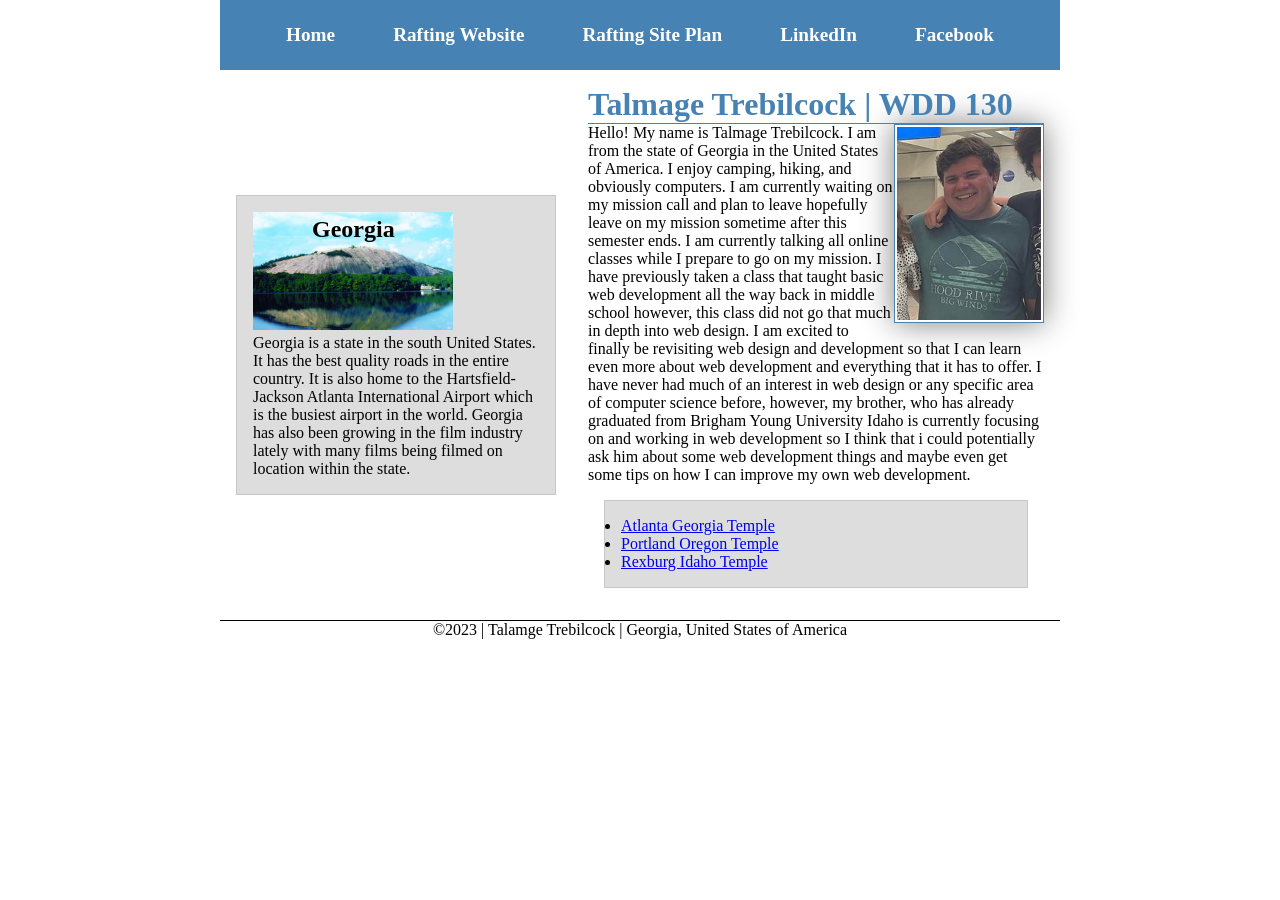
<file: index.html>
<!DOCTYPE html>
<html lang="en-US">
    <head>
        <link rel="stylesheet" href="styles/styles.css">
        <meta charset="utf-8">
        <meta name="viewport" content="width=device-width,initial-scale=1.0">
        <meta name="description" content="Talmage Trebilcock's WDD 130 Course Home Page.">
        <meta name="author" content="Talmage Trebilcock">
        <title>Talmage Trebilcock | WDD 130</title>
    </head>
    <body>
        <header>
            <nav>
                <a href="#">Home</a>
                <a href="wwr/">Rafting Website</a>
                <a href="wwr/site-plan-rafting.html">Rafting Site Plan</a>
                <a href="https://www.linkedin.com/in/trebilcock">LinkedIn</a>
                <a href="https://facebook.com">Facebook</a>
            </nav>
        </header>
        <div class="grid">
            <main>
                <h1>Talmage Trebilcock | WDD 130</h1>
                <img src="images/profile.jpg" alt="Talmage Trebilcock" width="200">
                <p>Hello! My name is Talmage Trebilcock. I am from the state of Georgia in the United States of America. I enjoy camping, hiking, and obviously computers. I am currently waiting on my mission call and plan to leave hopefully leave on my mission sometime after this semester ends. I am currently talking all online classes while I prepare to go on my mission. I have previously taken a class that taught basic web development all the way back in middle school however, this class did not go that much in depth into web design. I am excited to finally be revisiting web design and development so that I can learn even more about web development and everything that it has to offer. I have never had much of an interest in web design or any specific area of computer science before, however, my brother, who has already graduated from Brigham Young University Idaho is currently focusing on and working in web development so I think that i could potentially ask him about some web development things and maybe even get some tips on how I can improve my own web development.</p>
                <ul class="box">
                    <li><a href="https://www.churchofjesuschrist.org/temples/details/atlanta-georgia-temple" target="_blank">Atlanta Georgia Temple</a></li>
                    <li><a href="https://www.churchofjesuschrist.org/temples/details/portland-oregon-temple" target="_blank">Portland Oregon Temple</a></li>
                    <li><a href="https://www.churchofjesuschrist.org/temples/details/rexburg-idaho-temple" target="_blank">Rexburg Idaho Temple</a></li>
                </ul>
            </main>
            <aside class="box">
                <h2>Georgia</h2>
                <img src="images/georgia.jpg" alt="Georgia's Stone Mountain">
                <P>Georgia is a state in the south United States. It has the best quality roads in the entire country. It is also home to the Hartsfield-Jackson Atlanta International Airport which is the busiest airport in the world. Georgia has also been growing in the film industry lately with many films being filmed on location within the state.</P>
            </aside>
        </div>
        <footer>
            <p>&copy;2023 | Talamge Trebilcock | Georgia, United States of America</p>
        </footer>
    </body>
    <!--11/16/2023-->
</html>
</file>
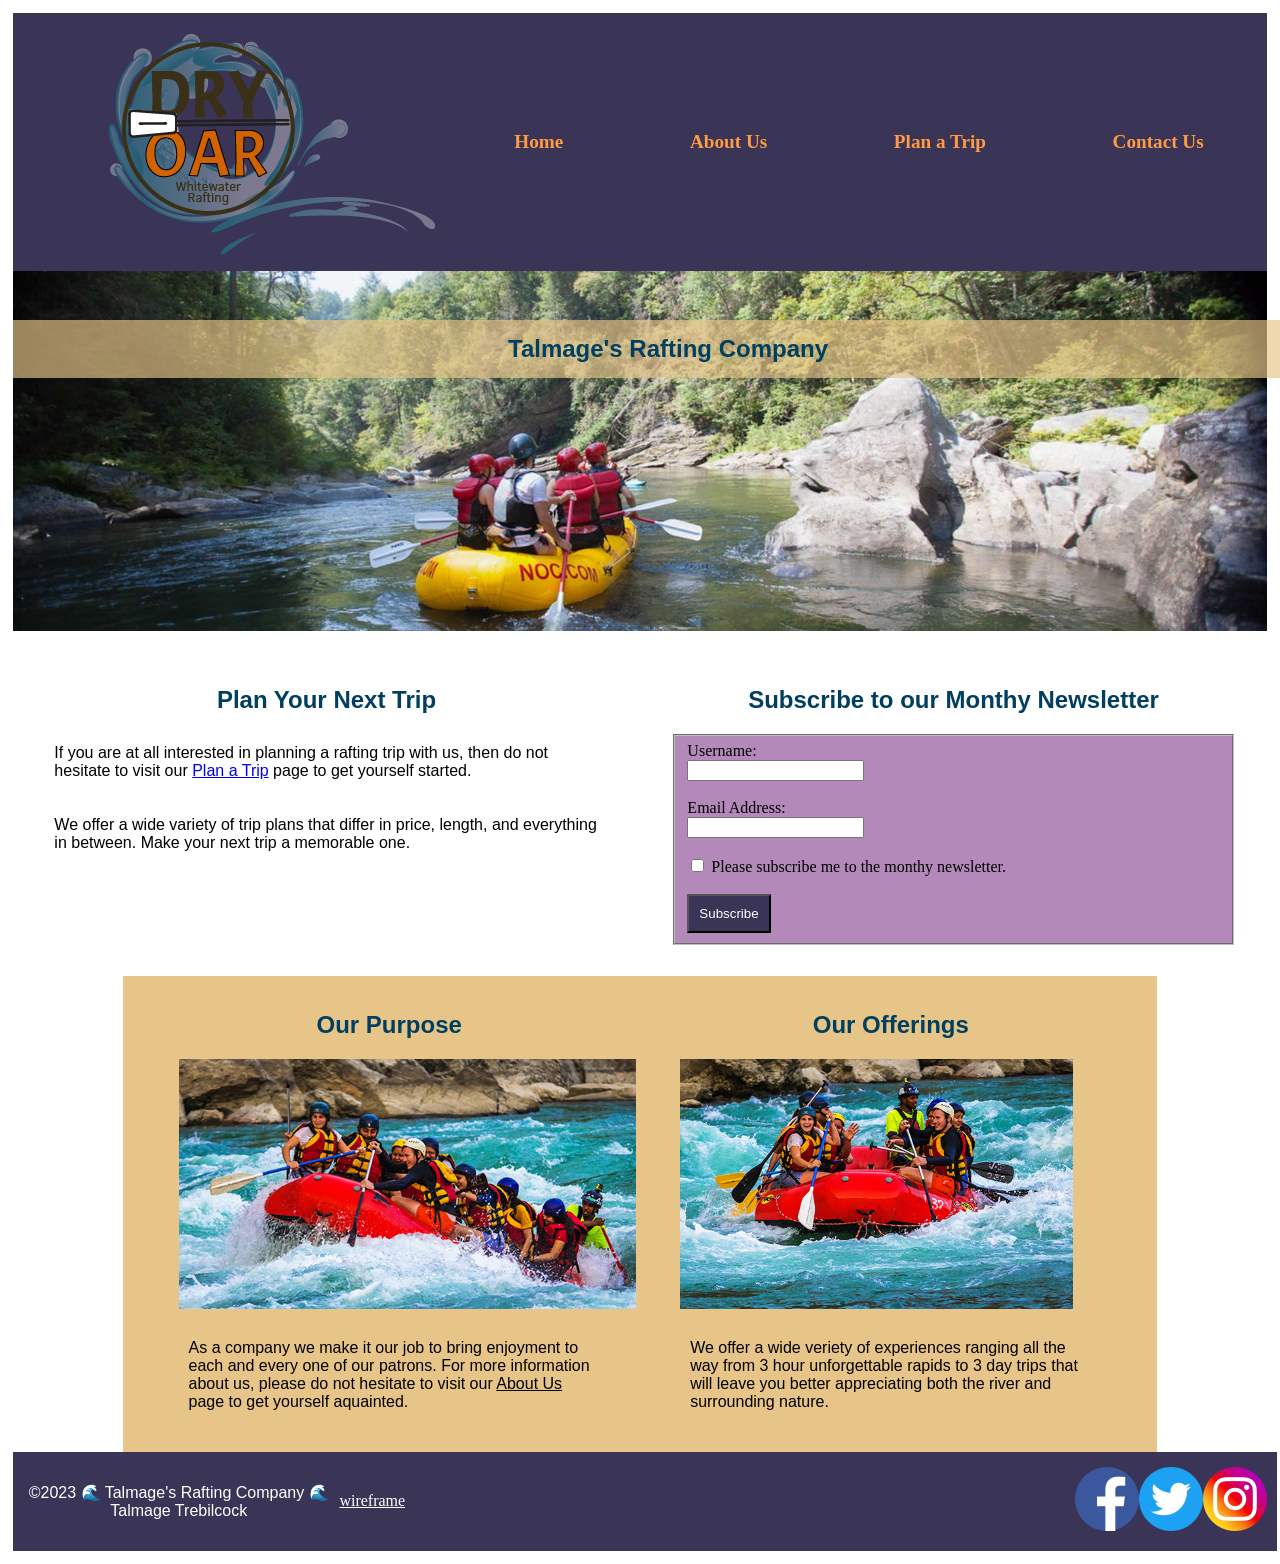
<file: wwr/index.html>
<!DOCTYPE html>
<html lang="en-US">
    <head>
        <link rel="stylesheet" href="styles/rafting.css">
        <meta charset="utf-8">
        <meta name="viewport" content="width=device-width,initial-scale=1.0">
        <meta name="description" content="This is the homepage for Talmage's Rafting Co. From here, potential patrons are encouraged to explore our trip planning page as well as about us.">
        <meta name="author" content="Talmage Trebilcock">
        <title>Talmage's Rafting Co. - Home</title>
    </head>
    <body>
        <header>
            <img src="images/logo.png" alt="Rafting Site Logo">
            <nav>
                <a href="index.html">Home</a>
                <a href="about.html">About Us</a>
                <a href="trips.html">Plan a Trip</a>
                <a href="contact.html">Contact Us</a>
            </nav>
        </header>
        <main>
            <section class="headingmessage">
                <h1>Talmage's Rafting Company</h1>
                <img src="images/homespan.png" alt="Whitewater Rafting">
            </section>
            <section class="newsletter">
                <form>
                    <h2>Subscribe to our Monthy Newsletter</h2>
                    <fieldset>
                        <label for="name">Username:</label><br>
                        <input type="text" id="name" name="name"><br><br>

                        <label for="email">Email Address:</label><br>
                        <input type="text" id="email" name="email"><br><br>

                        <input type="checkbox" id="subscribe" name="subscribe" value="yes">
                        <label for="subscribe"> Please subscribe me to the monthy newsletter.</label><br><br>

                        <button type="submit">Subscribe</button>
                    </fieldset>
                </form>
            </section>
            <section class="calltoaction">
                <h2>Plan Your Next Trip</h2>
                <p>If you are at all interested in planning a rafting trip with us, then do not hesitate to visit our <a href="trips.html">Plan a Trip</a> page to get yourself started.</p>
                <p>We offer a wide variety of trip plans that differ in price, length, and everything in between. Make your next trip a memorable one.</p>
            </section>
            <section class="additional">
                <div class="side1">
                    <h2>Our Purpose</h2>
                    <img src="images/adventure2.png" alt="People white water rafting on the Big Mallard.">
                    <p>As a company we make it our job to bring enjoyment to each and every one of our patrons. For more information about us, please do not hesitate to visit our <a href="about.html">About Us</a> page to get yourself aquainted.</p>
                </div>
                <div class="side2">
                    <h2>Our Offerings</h2>
                    <img src="images/adventure4.png" alt="People white water rafting on The Templar Rapids.">
                    <p>We offer a wide veriety of experiences ranging all the way from 3 hour unforgettable rapids to 3 day trips that will leave you better appreciating both the river and surrounding nature.</p>
                </div>
            </section>

        </main>
        <footer>
            <p>&copy;2023 🌊 Talmage's Rafting Company 🌊 Talmage Trebilcock</p>
            <a href="images/homewireframe.png">wireframe</a>
            <nav class="sociallinks">
                <a href="https://facebook.com">
                    <img src="images/facebook.png" alt="Facebook">
                </a>
                <a href="https://twitter.com">
                    <img src="images/twitter.png" alt="Twitter">
                </a>
                <a href="https://instagram.com">
                    <img src="images/instagram.png" alt="Instagram">
                </a>
            </nav>
        </footer>
    </body> 
</html>
</file>
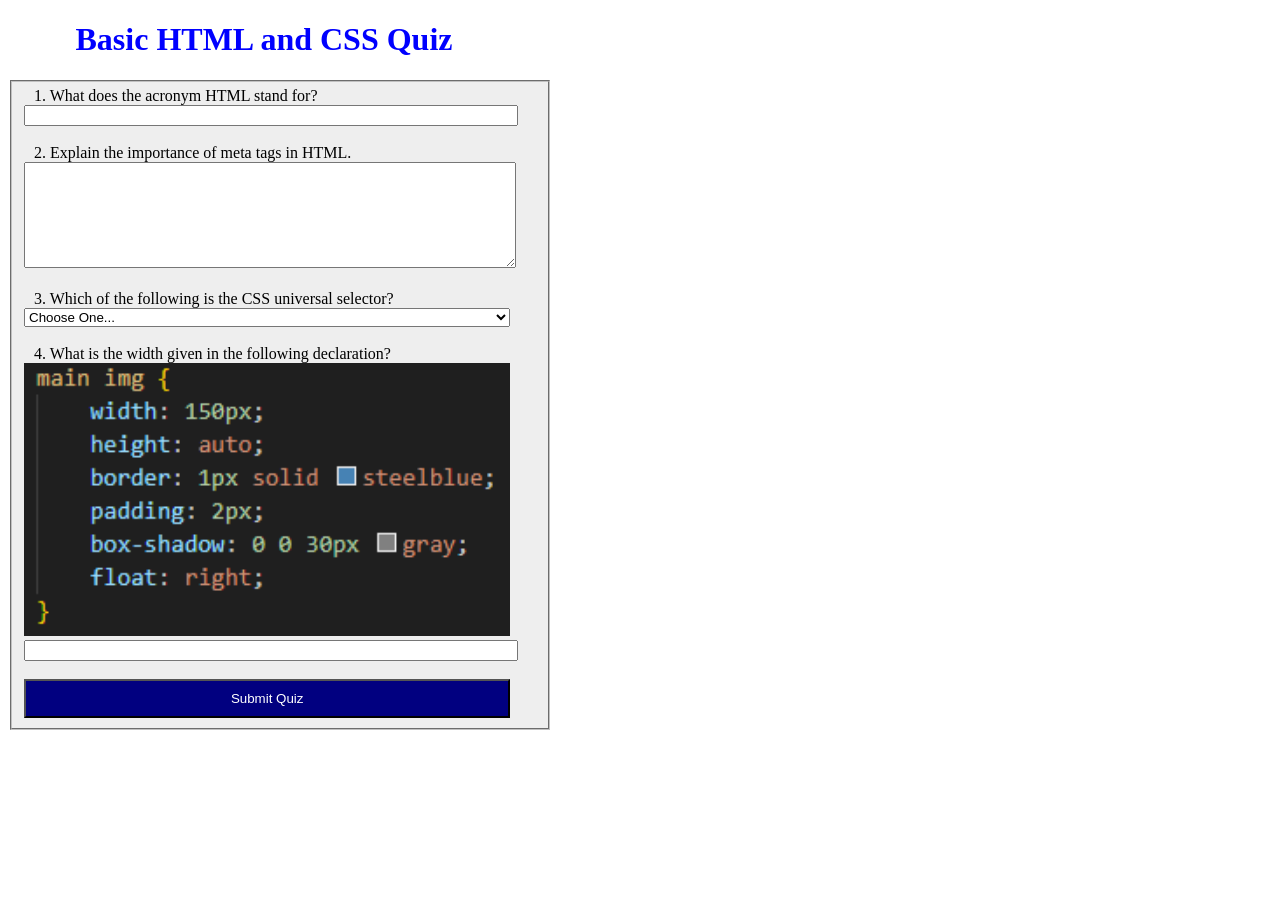
<file: quiz.html>
<!DOCTYPE html>
<html lang="en-US">
    <head>
        <meta charset="utf-8">
        <meta name="viewport" content="width=device-width,initial-scale=1.0">
        <title>WDD 130 | Talmage Trebilcock | Quiz Form</title>
        <meta name="description" content="An online quiz about HTML and CSS with at least four (4) questions about HTML and/or CSS.">
        <meta name="author" content="Talmage Trebilcock">
        <link rel="stylesheet" href="styles/quiz.css">
    </head>
    <body>
        <header>
            <h1>Basic HTML and CSS Quiz</h1>
        </header>
        <main>
            <form>
                <fieldset>
                    <label for="q1">1. What does the acronym HTML stand for?</label>
                    <br>
                    <input type="text" id="q1" name="q1">
                    <br><br>
                    <label for="q2">2. Explain the importance of meta tags in HTML.</label>
                    <br>
                    <textarea id="q2" name="q2"></textarea>
                    <br><br>
                    <label for="q3">3. Which of the following is the CSS universal selector?</label>
                    <br>
                    <select id="q3" name="q3">
                        <option value="" selected disabled>Choose One...</option>
                        <option value="~">~</option>
                        <option value="&">&</option>
                        <option value="*">*</option>
                        <option value="%">%</option>
                    </select>
                    <br><br>
                    <label for="q4">4. What is the width given in the following declaration?</label>
                    <br>
                    <img src="images/q4.png" alt="Question 4 Image">
                    <br>
                    <input type="number" id="q4" name="q4">
                    <br><br>
                    <button type="submit">Submit Quiz</button>
                </fieldset>
            </form>
        </main>
    </body>
</html>
</file>
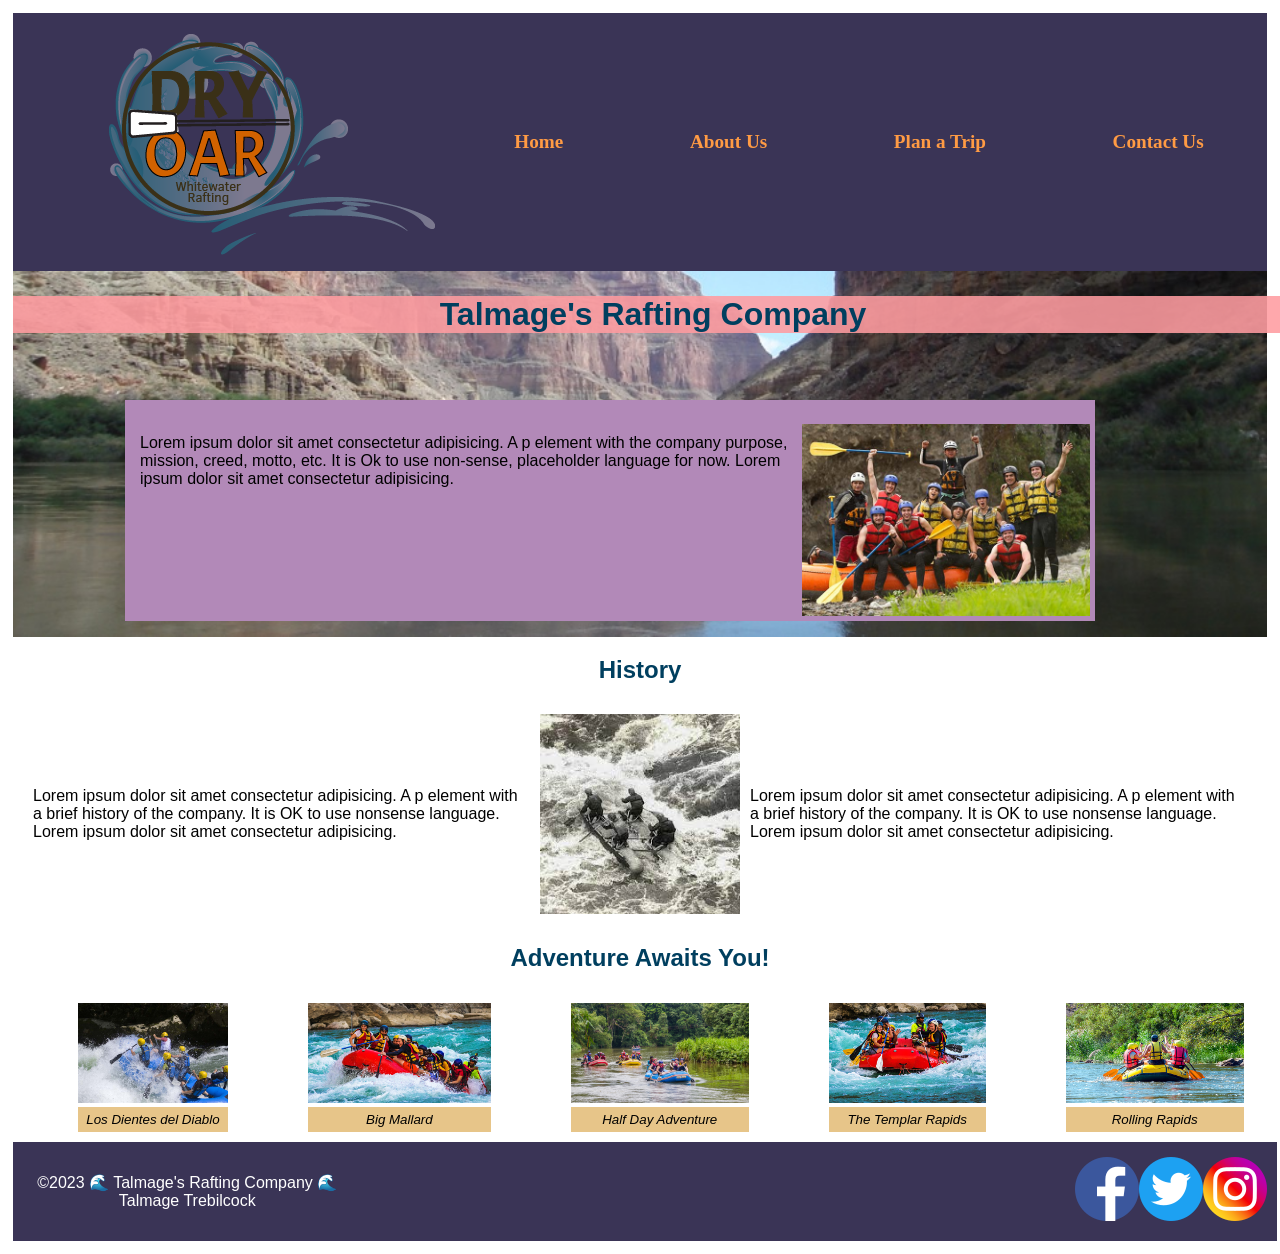
<file: wwr/about.html>
<!DOCTYPE html>
<html lang="en-US">
    <head>
        <link rel="stylesheet" href="styles/rafting.css">
        <meta charset="utf-8">
        <meta name="viewport" content="width=device-width,initial-scale=1.0">
        <meta name="description" content="The about us page for the rafting website project. Contains a breif history and purpose of our company">
        <meta name="author" content="Talmage Trebilcock">
        <title>Talmage's Rafting Co. - About Us</title>
    </head>
    <body>
        <header>
            <img src="images/logo.png" alt="Rafting Site Logo">
            <nav>
                <a href="index.html">Home</a>
                <a href="about.html">About Us</a>
                <a href="trips.html">Plan a Trip</a>
                <a href="contact.html">Contact Us</a>
            </nav>
        </header>
        <main>
            <div class="hero">
                <img src="images/hero.png" alt="Calm River Background">
                <h1>Talmage's Rafting Company</h1>
                <article>
                    <h3><img src="images/client.png" alt="White Water Rafting Client"></h3>
                    <p>Lorem ipsum dolor sit amet consectetur adipisicing. A p element with the company purpose, mission, creed, motto, etc. It is Ok to use non-sense, placeholder language for now. Lorem ipsum dolor sit amet consectetur adipisicing.</p>
                </article>
            </div>
            <section>
                <h2>History</h2>
                <div class="history">
                    <p>Lorem ipsum dolor sit amet consectetur adipisicing. A p element with a brief history of the company. It is OK to use nonsense language. Lorem ipsum dolor sit amet consectetur adipisicing.</p>
                    <img src="images/history.png" alt="A Great History Picture">
                    <p>Lorem ipsum dolor sit amet consectetur adipisicing. A p element with a brief history of the company. It is OK to use nonsense language. Lorem ipsum dolor sit amet consectetur adipisicing.</p>
                </div>
            </section>
            <section>
                <h2>Adventure Awaits You!</h2>
                <div class="adventure">
                    <figure>
                        <img src="images/adventure1.png" alt="People white water rafting on the Los Dientes del Diablo.">
                        <figcaption>Los Dientes del Diablo</figcaption>
                    </figure>
                    <figure>
                        <img src="images/adventure2.png" alt="People white water rafting on the Big Mallard.">
                        <figcaption>Big Mallard</figcaption>
                    </figure>
                    <figure>
                        <img src="images/adventure3.png" alt="People white water rafting on the Half Day Adventure.">
                        <figcaption>Half Day Adventure</figcaption>
                    </figure>
                    <figure>
                        <img src="images/adventure4.png" alt="People white water rafting on The Templar Rapids.">
                        <figcaption>The Templar Rapids</figcaption>
                    </figure>
                    <figure>
                        <img src="images/adventure5.png" alt="People white water rafting on the Rolling Rapids.">
                        <figcaption>Rolling Rapids</figcaption>
                    </figure>
                </div>
            </section>
        </main>
        <footer>
            <p>&copy;2023 🌊 Talmage's Rafting Company 🌊 Talmage Trebilcock</p>
            <nav class="sociallinks">
                <a href="https://facebook.com">
                    <img src="images/facebook.png" alt="Facebook">
                </a>
                <a href="https://twitter.com">
                    <img src="images/twitter.png" alt="Twitter">
                </a>
                <a href="https://instagram.com">
                    <img src="images/instagram.png" alt="Instagram">
                </a>
            </nav>
        </footer>
    </body> 
</html>
</file>
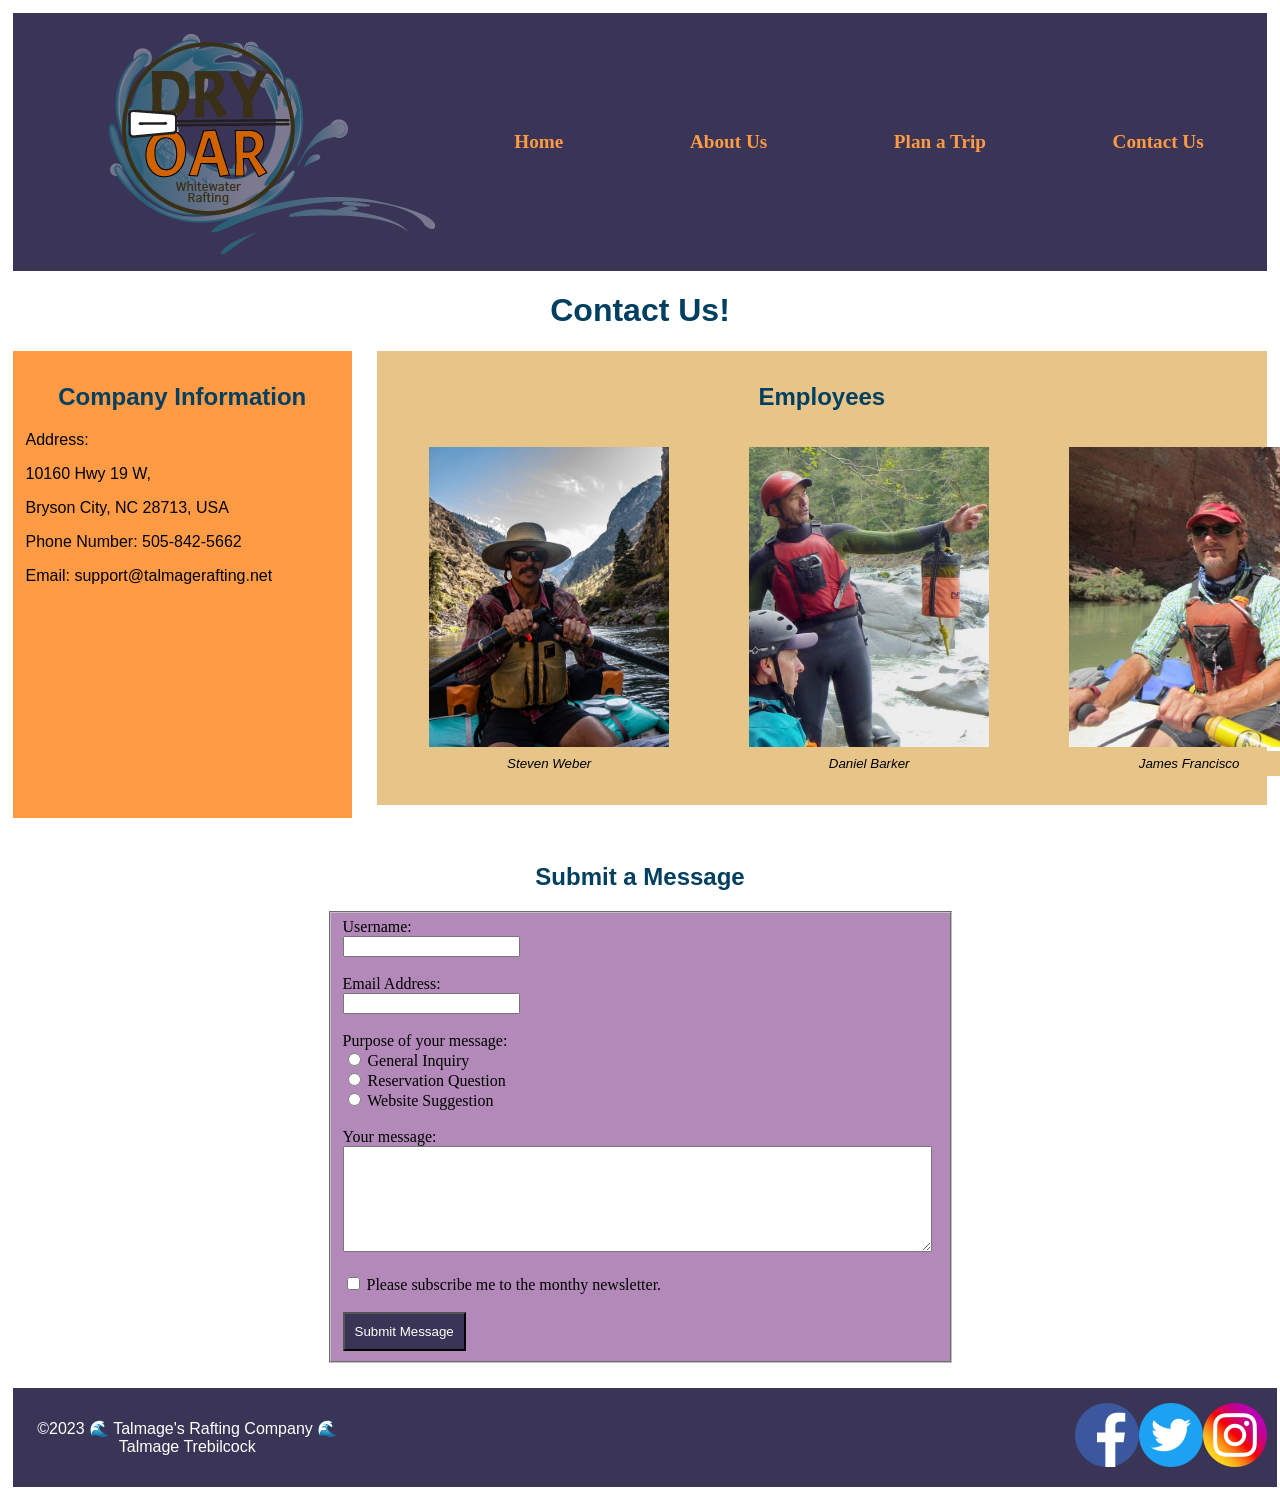
<file: wwr/contact.html>
<!DOCTYPE html>
<html lang="en-US">
    <head>
        <link rel="stylesheet" href="styles/rafting.css">
        <meta charset="utf-8">
        <meta name="viewport" content="width=device-width,initial-scale=1.0">
        <meta name="description" content="The contact page for the rafting website project. Allows the user to contact the rafting company.">
        <meta name="author" content="Talmage Trebilcock">
        <title>Talmage's Rafting Co. - Contact Us</title>
    </head>
    <body>
        <header>
            <img src="images/logo.png" alt="Rafting Site Logo">
            <nav>
                <a href="index.html">Home</a>
                <a href="about.html">About Us</a>
                <a href="trips.html">Plan a Trip</a>
                <a href="contact.html">Contact Us</a>
            </nav>
        </header>
        <main>
            <h1>Contact Us!</h1>
            <div class="employees">
                <h2>Employees</h2>
                <div class="employeeimg">
                    <figure>
                        <img src="images/stevenweber.png" alt="employee1, Steven Weber">
                        <figcaption>Steven Weber</figcaption>
                    </figure>
                    <figure>
                        <img src="images/danielbarker.png" alt="employee2, Daniel Barker">
                        <figcaption>Daniel Barker</figcaption>
                    </figure>
                    <figure>
                        <img src="images/jamesfrancisco.png" alt="employee3, James Francisco">
                        <figcaption>James Francisco</figcaption>
                    </figure>
                </div>
            </div>
            <div class="companyinformation">
                <h2>Company Information</h2>
                <p>Address:</p>
                <p>10160 Hwy 19 W,</p>
                <p>Bryson City, NC 28713, USA</p>
                <p>Phone Number: 505-842-5662</p>
                <p>Email: support@talmagerafting.net</p>
                <iframe src="https://www.google.com/maps/embed?pb=!1m14!1m8!1m3!1d1627.1865287497285!2d-83.558945!3d35.346387!3m2!1i1024!2i768!4f13.1!3m3!1m2!1s0x885934fca3d02379%3A0xb7e9cdc61a0254!2s10160%20Hwy%2019%20W%2C%20Bryson%20City%2C%20NC%2028713%2C%20USA!5e0!3m2!1sen!2sng!4v1701577609751!5m2!1sen!2sng" allowfullscreen="" loading="lazy" referrerpolicy="no-referrer-when-downgrade"></iframe>
            </div>
            <div class="form">
                <h2>Submit a Message</h2>
                <form>
                    <fieldset>
                        <label for="name">Username:</label><br>
                        <input type="text" id="name" name="name"><br><br>

                        <label for="email">Email Address:</label><br>
                        <input type="text" id="email" name="email"><br><br>

                        Purpose of your message:<br>
                        <input type="radio" id="generalinquiry" name="purpose" value="generalinquiry">
                        <label for="generalinquiry">General Inquiry</label><br>
                        <input type="radio" id="reservationquestion" name="purpose" value="reservationquestion">
                        <label for="reservationquestion">Reservation Question</label><br>
                        <input type="radio" id="websitesuggestion" name="purpose" value="websitesuggestion">
                        <label for="websitesuggestion">Website Suggestion</label><br><br>
                        
                        <label for="message">Your message:</label><br>
                        <textarea id="message" name="message"></textarea><br><br>

                        <input type="checkbox" id="subscribe" name="subscribe" value="yes">
                        <label for="subscribe"> Please subscribe me to the monthy newsletter.</label><br><br>

                        <button type="submit">Submit Message</button>
                    </fieldset>
                </form>
            </div>
        </main>
        <footer>
            <p>&copy;2023 🌊 Talmage's Rafting Company 🌊 Talmage Trebilcock</p>
            <nav class="sociallinks">
                <a href="https://facebook.com">
                    <img src="images/facebook.png" alt="Facebook">
                </a>
                <a href="https://twitter.com">
                    <img src="images/twitter.png" alt="Twitter">
                </a>
                <a href="https://instagram.com">
                    <img src="images/instagram.png" alt="Instagram">
                </a>
            </nav>
        </footer>
    </body> 
</html>
</file>
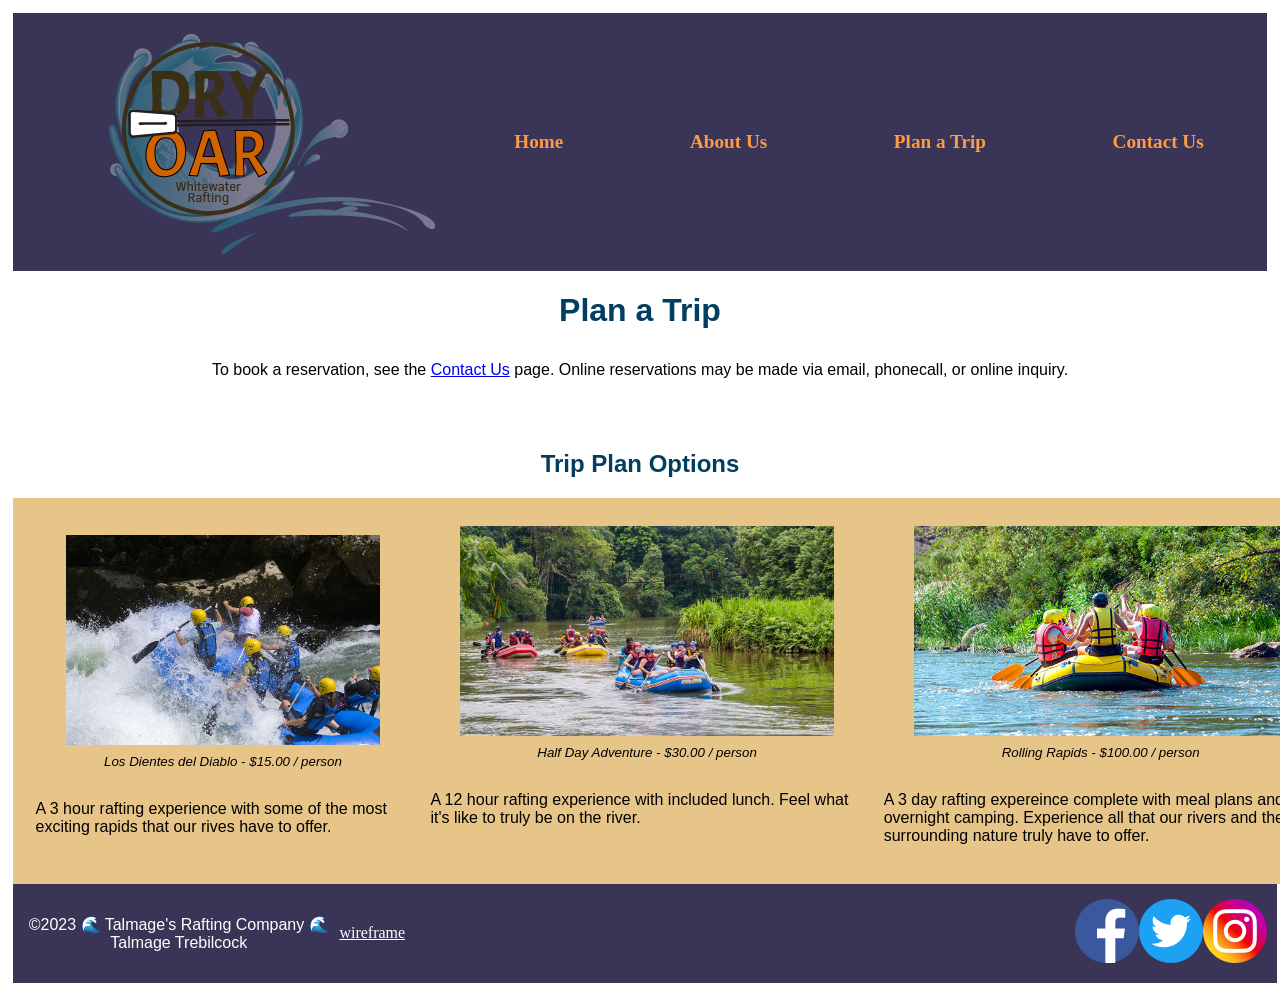
<file: wwr/trips.html>
<!DOCTYPE html>
<html lang="en-US">
    <head>
        <link rel="stylesheet" href="styles/rafting.css">
        <meta charset="utf-8">
        <meta name="viewport" content="width=device-width,initial-scale=1.0">
        <meta name="description" content="The trips page provides information about the specific trips, adventures, and packages that the rafting company offers to clients.">
        <meta name="author" content="Talmage Trebilcock">
        <title>Talmage's Rafting Co. - Trips</title>
    </head>
    <body>
        <header>
            <img src="images/logo.png" alt="Rafting Site Logo">
            <nav>
                <a href="index.html">Home</a>
                <a href="about.html">About Us</a>
                <a href="trips.html">Plan a Trip</a>
                <a href="contact.html">Contact Us</a>
            </nav>
        </header>
        <main>
            <div class="gotocontact">
                <h1>Plan a Trip</h1>
                <p>To book a reservation, see the <a href="contact.html">Contact Us</a> page. Online reservations may be made via email, phonecall, or online inquiry.</p>
            </div>
            <h2>Trip Plan Options</h2>
            <div class="trips">
                <div>
                    <figure>
                        <img src="images/adventure1.png" alt="People white water rafting on the Los Dientes del Diablo.">
                        <figcaption>Los Dientes del Diablo - $15.00 / person</figcaption>
                    </figure>
                    <p>A 3 hour rafting experience with some of the most exciting rapids that our rives have to offer.</p>
                </div>
                <div>
                    <figure>
                        <img src="images/adventure3.png" alt="People white water rafting on the Half Day Adventure.">
                        <figcaption>Half Day Adventure - $30.00 / person</figcaption>
                    </figure>
                    <p>A 12 hour rafting experience with included lunch. Feel what it's like to truly be on the river.</p><br>
                </div>
                <div>
                    <figure>
                        <img src="images/adventure5.png" alt="People white water rafting on the Rolling Rapids.">
                        <figcaption>Rolling Rapids - $100.00 / person</figcaption>
                    </figure>
                    <p>A 3 day rafting expereince complete with meal plans and overnight camping. Experience all that our rivers and the surrounding nature truly have to offer.</p>
                </div>
            </div>
        </main>
        <footer>
            <p>&copy;2023 🌊 Talmage's Rafting Company 🌊 Talmage Trebilcock</p>
            <a href="images/tripwireframe.png">wireframe</a>
            <nav class="sociallinks">
                <a href="https://facebook.com">
                    <img src="images/facebook.png" alt="Facebook">
                </a>
                <a href="https://twitter.com">
                    <img src="images/twitter.png" alt="Twitter">
                </a>
                <a href="https://instagram.com">
                    <img src="images/instagram.png" alt="Instagram">
                </a>
            </nav>
        </footer>
    </body> 
</html>
</file>
<file: styles/styles.css>
* {
    margin: 0;
    padding: 0;
    box-sizing: border-box;
}

main {
    grid-column: 2/3;
    margin: 1rem;
}

aside {
    width: 20rem;
    position: relative;
    grid-column: 1/2;
    grid-row: 1/2;
}

aside img {
    width: 200px;
    height: auto;
}

main img {
    width: 150px;
    height: auto;
    border: 1px solid steelblue;
    padding: 2px;
    box-shadow: 0 0 30px gray;
    float: right;
}

p {
    padding: 0;
}

footer {
    margin-top: 15px;
    border-top: 1px solid #000;
    text-align: center;
}

nav {
    background-color: steelblue;
    padding: 1rem;
    display: flex;
    justify-content: space-evenly;
    align-items: center;
}

nav a {
    display: block;
    padding: 0.5rem;
    text-decoration: none;
    font-size: 1.2rem;
    font-weight: 700;
    color: white;
}

h1 {
    color: steelblue;
    border-bottom: 1px solid steelblue;
}

aside h2 {
    position: absolute;
    top: 20px;
    left: 75px;
}

header, .grid, footer {
    max-width: 840px;
    margin: 0 auto;
}

/* Class Selectors */
.box {
    margin: 1rem;
    border: 1px solid rgba(0, 0, 0, 0.1);
    padding: 1rem;
    background-color: #ddd;
    color: #000;
}

.grid {
    display: grid;
    align-items: center;
}
</file>
<file: wwr/styles/rafting.css>
@import url('https://fonts.googleapis.com/css2?family=Roboto&family=Rock+Salt&display=swap');

:root {
    --primary-color: #000000;
    --secondary-color: #003F5F;
    --accent1-color: #FF9CA0df;
    --accent2-color: #B289B8;

    --heading-font: 'Kdam Thmor Pro', sans-serif;
    --paragraph-font: 'Russo One', sans-serif;

    --nav-background-color: #3a3456;
    --nav-link-color: #FF9B44;
    --nav-hover-link-color: #E7C589;
    --nav-hover-background-color: #3a3456;

    --site-max-width: 100%;
}

body {
    padding: 5px;
    max-width: var(--site-max-width);
}

h1, h2 {
    font-family: var(--heading-font);
    color: var(--secondary-color);
    text-align: center;
}

p {
    font-family: var(--paragraph-font);
    color: var(--primary-color);
    padding: 10px;
}

iframe {
    border: 0;
    width: 100%;
    height: 200px;
}

/* nav bar stuff */
header img {
    padding: 1rem;
    padding-left: 6rem;
    float: left;
}

header nav, header {
    width: var(--site-max-width);
    background-color: var(--nav-background-color);
    display: flex;
    justify-content: space-around;
    align-items: center;
}

header nav a {
    display: block;
    text-decoration: none;
    font-size: 1.2rem;
    font-weight: 700;
    color: var(--nav-link-color);
}
/* end nav bar stuff*/

/* .hero stuff */
.hero img {
    display: block;
    width: var(--site-max-width);
    height: auto;
}

.hero h1 {
    width: 100%;
    background-color: var(--accent1-color);
    position: absolute;
    top: 275px;
}

.hero article {
    width: 75%;
    background-color: var(--accent2-color);
    padding: 5px;
    position: absolute;
    top: 400px;
    left: 125px;
}

.hero article img {
    width: 30%;
    height: auto;
    float: right;
}
/* end .hero stuff */

/* .history stuff */
.history {
    padding: 10px;
    display: grid;
    align-items: center;
    display: flex;
    justify-content: space-around;
}

.history img{
    height: 200px;
    width: auto;
}
/* end .history stuff */

/* .adventure stuff */
.adventure {
    padding: 25px;
    height: 100px;
    width: auto;
    display: grid;
    align-items: center;
    display: flex;
    justify-content: space-around;
}

.adventure img {
    height: 100px;
    width: auto;
}

figcaption {
    background-color: var(--nav-hover-link-color);
    color: var(--primary-color);
    font: italic smaller sans-serif;
    padding: 5px;
    text-align: center;
}
/* end .adventure stuff */

/* footer stuff */
footer p {
    text-align: center;
    color: white;
}

footer nav, footer {
    padding: 5px;
    width: var(--site-max-width);
    background-color: var(--nav-background-color);
    display: flex;
    justify-content: right;
    align-items: center;
}

footer nav a {
    display: block;
    text-decoration: none;
    font-size: 1.2rem;
    font-weight: 700;
    color: white;
}

footer a {
    color: white;
}
/* end footer stuff*/

/* company information stuff*/
.companyinformation {
    width: 25%;
    padding: 1%;
    background-color: var(--nav-link-color);
}

.companyinformation p {
    padding: 0px;
    color: black;
}
/* end company information stuff*/

/* employees stuff */
.employees {
    width: 69%;
    padding: 1%;
    float: right;
    background-color: var(--nav-hover-link-color);
}

.employeeimg {
    display: grid;
    align-items: center;
    display: flex;
    justify-content: space-around;
}

.employees img {
    height: 300px;
    width: auto;
}
/* end employees stuff */

/* form stuff */
.form {
    margin: auto;
    width: 50%;
    padding: 25px;
}

fieldset {
    background-color: var(--accent2-color);
}

textarea {
    width: 98%;
    height: 100px;
}

button {
    padding: 10px;
    background-color: var(--nav-background-color);
    color: white;
}
/* end form stuff */

h3 {
    color: var(--nav-hover-link-color);
}

/* trips stuff */
.trips {
    width: 100%;
    padding: 1%;
    background-color: var(--nav-hover-link-color);
    display: grid;
    align-items: center;
    display: flex;
    justify-content: space-around;
}

.trips img {
    height: 210px;
    width: auto;
}
/* end trips stuff */

/* gotocontact stuff */
.gotocontact {
    text-align: center;
    padding-bottom: 25px;
}
/* end gotocontact stuff */

/* headingmessage */
.headingmessage h1 {
    width: 100%;
    position: absolute;
    top: 300px;
    background-color: #E7C589aa;
    padding: 15px;
}

.headingmessage img {
    width: 100%;
}
/* end headingmessage */

/* newsletter */
.newsletter {
    width: 45%;
    padding: 2.5%;
    float: right;
}
/* end newsletter */

/* call to action */
.calltoaction {
    width: 45%;
    padding: 2.5%;
}
/* end call to action */

/* additional */
.additional {
    margin: auto;
    width: 80%;
    padding: 15px;
    background-color: var(--nav-hover-link-color);
    display: grid;
    align-items: center;
    display: flex;
    justify-content: space-around;
}

.additional img {
    height: 250px;
    width: auto;
}

.side1, .side2 {
    width: 42%;
}

.additional a {
    color: black;
}
/* end additional */
</file>
<file: styles/quiz.css>
body {
    width: 40%;
}

h1 {
    text-align: center;
    color: blue;
}

fieldset {
    background-color: #eeeeee;
    width: 100%
}

label {
    padding: 10px
}

input, textarea, select, img, button {
    width: 95%;
}

textarea {
    height: 100px;
}

button {
    padding: 10px;
    background-color: #010080;
    color: white;
}
</file>
